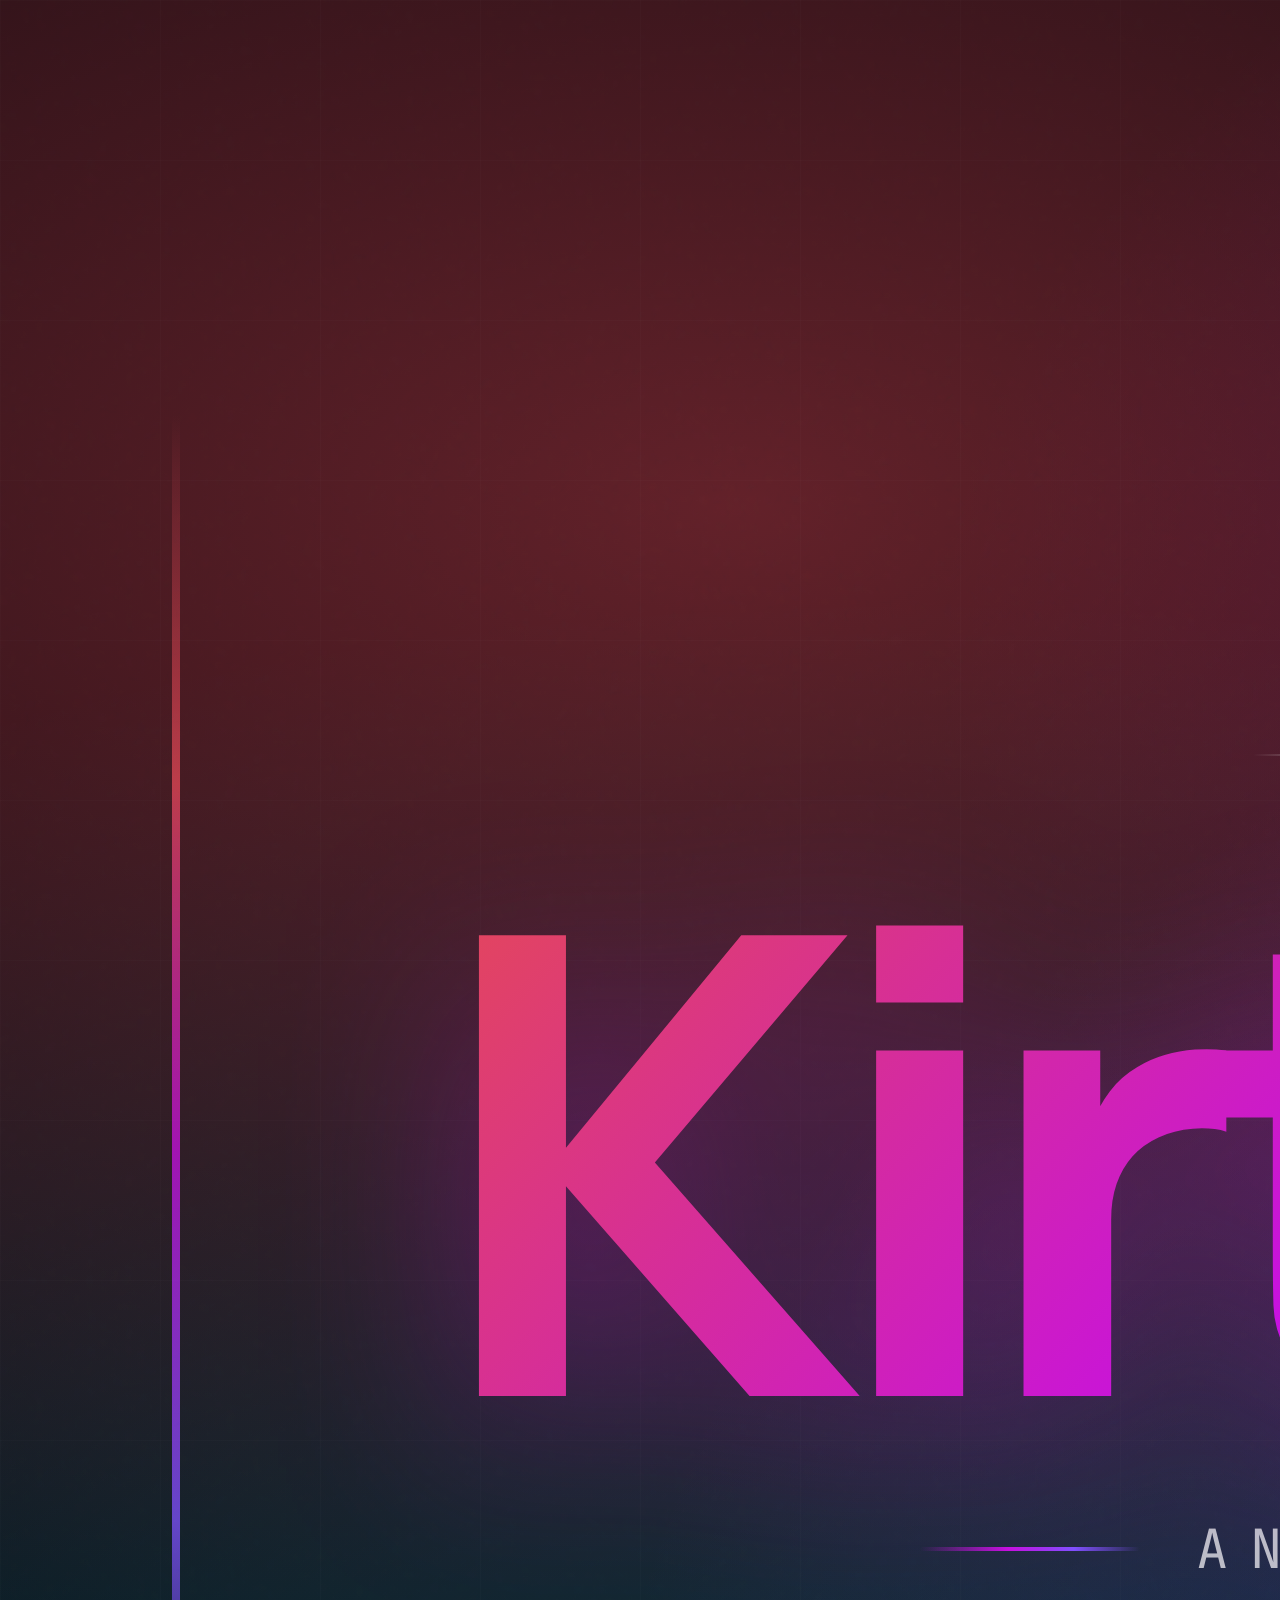
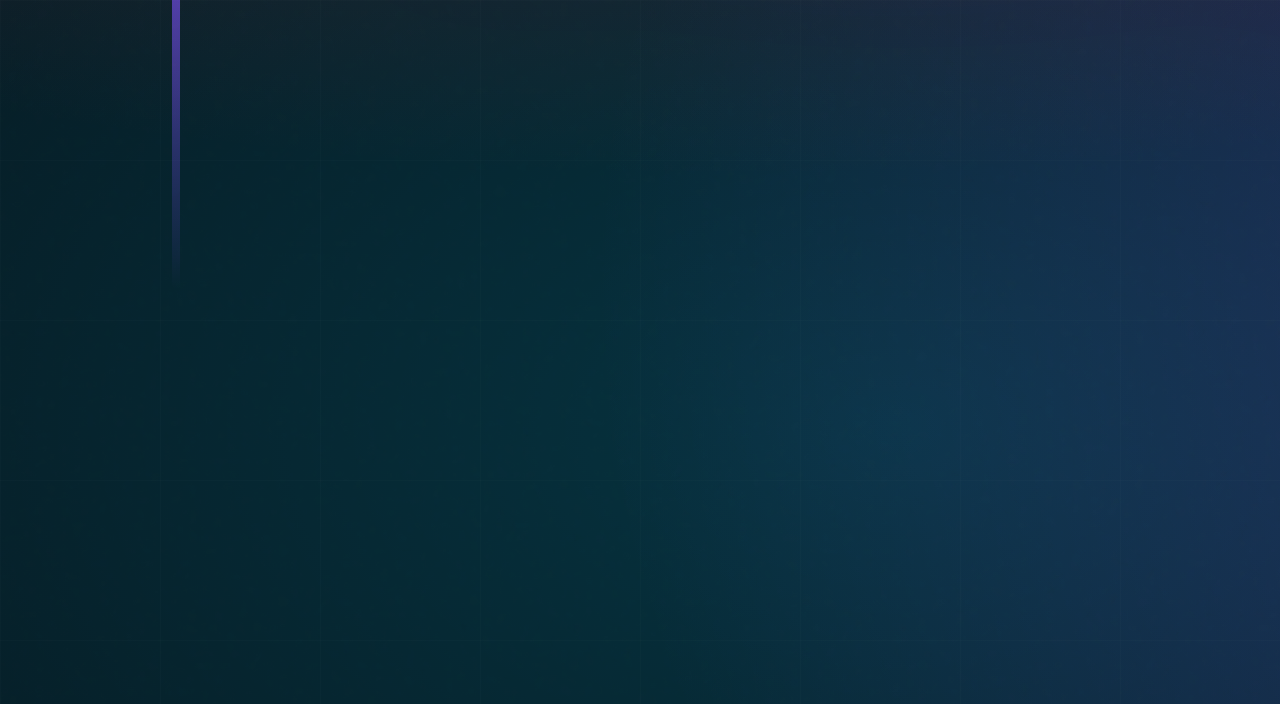
<file: banner/index.html>
<!DOCTYPE html>
<html lang="en">
<head>
    <meta charset="UTF-8">
    <title>Banner — Kirtash Dev</title>
    <link rel="preconnect" href="https://fonts.googleapis.com">
    <link rel="preconnect" href="https://fonts.gstatic.com" crossorigin>
    <link href="https://fonts.googleapis.com/css2?family=Inter:wght@400;500;700;800;900&family=Manrope:wght@700;800&family=JetBrains+Mono:wght@400;500&display=swap" rel="stylesheet">
    <style>
        * { margin: 0; padding: 0; box-sizing: border-box; }

        :root {
            --bg: #07070c;
            /* Kotlin brand colors */
            --k-orange: #E44857;
            --k-pink: #C711E1;
            --k-purple: #7F52FF;
            --cyan: #00D4FF;
            --text: #ffffff;
        }

        html, body {
            width: 4096px;
            height: 2304px;
            background: var(--bg);
            font-family: 'Manrope', 'Inter', sans-serif;
            color: var(--text);
            overflow: hidden;
            -webkit-font-smoothing: antialiased;
        }

        .banner {
            width: 4096px;
            height: 2304px;
            position: relative;
            overflow: hidden;
            background:
                radial-gradient(at 18% 22%, hsla(355, 73%, 58%, 0.42) 0px, transparent 50%),
                radial-gradient(at 78% 28%, hsla(290, 87%, 50%, 0.38) 0px, transparent 50%),
                radial-gradient(at 65% 82%, hsla(258, 100%, 66%, 0.42) 0px, transparent 55%),
                radial-gradient(at 22% 88%, hsla(190, 100%, 50%, 0.22) 0px, transparent 50%),
                var(--bg);
        }

        /* Subtle blueprint grid */
        .grid {
            position: absolute;
            inset: 0;
            background-image:
                linear-gradient(rgba(255,255,255,0.022) 1px, transparent 1px),
                linear-gradient(90deg, rgba(255,255,255,0.022) 1px, transparent 1px);
            background-size: 160px 160px;
            opacity: 0.6;
        }

        /* Vertical gradient stripes — brand identity bars */
        .stripe {
            position: absolute;
            width: 8px;
            top: 18%;
            bottom: 18%;
            background: linear-gradient(180deg,
                transparent,
                var(--k-orange),
                var(--k-pink),
                var(--k-purple),
                transparent
            );
            border-radius: 100px;
            opacity: 0.75;
        }
        .stripe-l { left: 4.2%; }
        .stripe-r { right: 4.2%; }

        /* Color chips palette — top-left brand identity reference */
        .chips {
            position: absolute;
            top: 110px;
            left: 110px;
            display: flex;
            align-items: center;
            gap: 22px;
            z-index: 4;
        }

        .chip {
            width: 78px; height: 78px;
            border-radius: 18px;
            box-shadow: 0 20px 40px -8px rgba(0,0,0,0.5);
        }

        .chip-1 { background: var(--k-orange); }
        .chip-2 { background: var(--k-pink); }
        .chip-3 { background: var(--k-purple); }
        .chip-4 { background: var(--cyan); }
        .chip-5 { background: var(--text); }

        .chips-label {
            font-family: 'JetBrains Mono', monospace;
            font-size: 28px;
            color: rgba(255, 255, 255, 0.4);
            letter-spacing: 0.2em;
            text-transform: uppercase;
            margin-left: 16px;
        }

        /* Center brand wordmark */
        .center {
            position: absolute;
            inset: 0;
            display: flex;
            flex-direction: column;
            justify-content: center;
            align-items: center;
            gap: 90px;
            z-index: 5;
            padding: 0 200px;
        }

        .top-label {
            font-family: 'JetBrains Mono', monospace;
            font-size: 52px;
            font-weight: 400;
            letter-spacing: 0.4em;
            color: rgba(255, 255, 255, 0.55);
            text-transform: uppercase;
            display: inline-flex;
            align-items: center;
            gap: 32px;
        }

        .top-label::before, .top-label::after {
            content: '';
            width: 90px;
            height: 2px;
            background: linear-gradient(90deg, transparent, rgba(255,255,255,0.45));
            border-radius: 1px;
        }
        .top-label::after {
            background: linear-gradient(90deg, rgba(255,255,255,0.45), transparent);
        }

        .wordmark {
            font-family: 'Manrope', 'Inter', sans-serif;
            font-size: 640px;
            font-weight: 800;
            letter-spacing: -0.055em;
            line-height: 0.85;
            display: flex;
            align-items: baseline;
        }

        .wordmark .name {
            background: linear-gradient(135deg,
                var(--k-orange) 0%,
                var(--k-pink) 50%,
                var(--k-purple) 100%
            );
            -webkit-background-clip: text;
            background-clip: text;
            -webkit-text-fill-color: transparent;
            filter: drop-shadow(0 40px 100px rgba(199, 17, 225, 0.35));
        }

        .wordmark .dot {
            color: var(--cyan);
            font-weight: 800;
        }

        .wordmark .ext {
            color: var(--text);
            font-weight: 800;
        }

        .tagline-wrap {
            display: flex;
            align-items: center;
            gap: 56px;
        }

        .gbar {
            width: 220px;
            height: 4px;
            background: linear-gradient(90deg,
                transparent,
                var(--k-pink) 40%,
                var(--k-purple) 70%,
                transparent
            );
            border-radius: 2px;
        }

        .tagline {
            font-family: 'JetBrains Mono', monospace;
            font-size: 54px;
            letter-spacing: 0.4em;
            color: rgba(255, 255, 255, 0.7);
            text-transform: uppercase;
        }

        .tagline .sep {
            color: var(--k-pink);
            margin: 0 24px;
        }

        /* corners */
        .corner {
            position: absolute;
            font-family: 'JetBrains Mono', monospace;
            font-size: 34px;
            letter-spacing: 0.2em;
            color: rgba(255, 255, 255, 0.4);
            text-transform: uppercase;
        }

        .corner-tr { top: 110px; right: 110px; }
        .corner-bl { bottom: 100px; left: 110px; }
        .corner-br { bottom: 100px; right: 110px; }

        /* grain */
        .grain {
            position: absolute;
            inset: 0;
            opacity: 0.06;
            mix-blend-mode: overlay;
            pointer-events: none;
            background-image: url("data:image/svg+xml,%3Csvg viewBox='0 0 200 200' xmlns='http://www.w3.org/2000/svg'%3E%3Cfilter id='n'%3E%3CfeTurbulence baseFrequency='0.9'/%3E%3C/filter%3E%3Crect width='100%25' height='100%25' filter='url(%23n)'/%3E%3C/svg%3E");
        }
    </style>
</head>
<body>

<div class="banner">
    <div class="grid"></div>

    <!-- Vertical brand stripes (decorative) -->
    <div class="stripe stripe-l"></div>
    <div class="stripe stripe-r"></div>

    <!-- Center brand wordmark -->
    <div class="center">
        <div class="top-label">Mobile · Software · Studio</div>

        <h1 class="wordmark">
            <span class="name">Kirtash</span><span class="space">&nbsp;</span><span class="ext">Dev</span>
        </h1>

        <div class="tagline-wrap">
            <div class="gbar"></div>
            <div class="tagline">Android <span class="sep">·</span> iOS <span class="sep">·</span> Cross-platform</div>
            <div class="gbar"></div>
        </div>
    </div>

    <div class="grain"></div>
</div>

</body>
</html>
</file>
